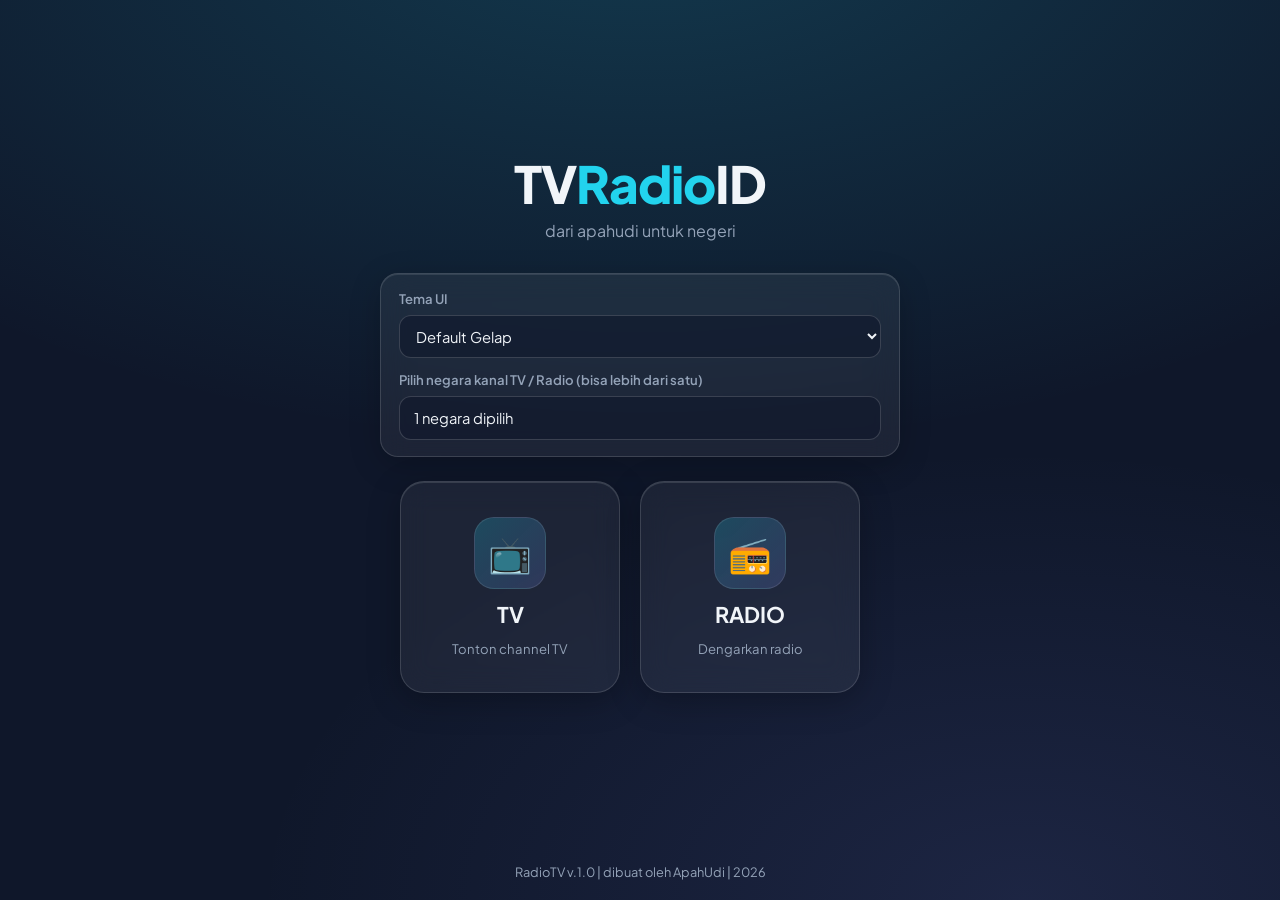
<file: index.html>
<!DOCTYPE html>
<html lang="id">
<head>
  <meta charset="UTF-8" />
  <meta name="viewport" content="width=device-width, initial-scale=1.0, viewport-fit=cover" />
  <title>TVRadioID | dari apahudi untuk negeri</title>
  <meta name="theme-color" content="#0f172a" />
  <link rel="preconnect" href="https://fonts.googleapis.com" />
  <link rel="preconnect" href="https://fonts.gstatic.com" crossorigin />
  <link href="https://fonts.googleapis.com/css2?family=Plus+Jakarta+Sans:wght@400;600;700;800&display=swap" rel="stylesheet" />
  <style>
    :root{--bg:#0f172a;--text:#f1f5f9;--muted:#94a3b8;--accent:#22d3ee;--accent2:#818cf8}
    *{box-sizing:border-box;margin:0;padding:0}
    body{min-height:100vh;font-family:"Plus Jakarta Sans",system-ui,sans-serif;color:var(--text);background:radial-gradient(ellipse 80% 60% at 50% -10%,rgba(34,211,238,.18),transparent),radial-gradient(ellipse 60% 50% at 80% 100%,rgba(129,140,248,.12),transparent),var(--bg);display:flex;flex-direction:column}
    .wrap{flex:1;display:flex;flex-direction:column;align-items:center;justify-content:center;padding:2rem 1.25rem;text-align:center}
    .brand{margin-bottom:.35rem;font-size:clamp(2rem,6vw,3.2rem);font-weight:800;letter-spacing:-.02em}
    .brand span{color:var(--accent)}
    .tagline{color:var(--muted);font-size:1rem;margin-bottom:2rem}
    .country-box{width:100%;max-width:520px;margin-bottom:1.5rem;padding:1rem 1.1rem;border-radius:18px;background:rgba(255,255,255,.06);border:1px solid rgba(255,255,255,.14);backdrop-filter:blur(14px);-webkit-backdrop-filter:blur(14px);box-shadow:0 8px 32px rgba(0,0,0,.2), inset 0 1px 0 rgba(255,255,255,.1);text-align:left}
    .country-box label{display:block;font-size:.82rem;color:var(--muted);margin-bottom:.5rem;font-weight:600}
    .country-toggle{width:100%;padding:.75rem .9rem;border-radius:12px;border:1px solid rgba(255,255,255,.16);background:rgba(15,23,42,.55);color:var(--text);font:inherit;font-size:.92rem;text-align:left;cursor:pointer}
    .country-toggle:focus{outline:none;border-color:rgba(34,211,238,.5)}
    .country-panel{margin-top:.6rem;border:1px solid rgba(255,255,255,.12);border-radius:12px;background:rgba(15,23,42,.72);overflow:hidden}
    .country-panel[hidden]{display:none}
    .country-search{width:100%;padding:.65rem .8rem;border:0;border-bottom:1px solid rgba(255,255,255,.1);background:transparent;color:var(--text);font:inherit;font-size:.9rem}
    .country-search:focus{outline:none}
    .country-actions{display:flex;gap:.5rem;padding:.5rem .7rem;border-bottom:1px solid rgba(255,255,255,.08)}
    .country-actions button{background:none;border:0;color:var(--accent);font:inherit;font-size:.78rem;cursor:pointer;padding:.2rem 0}
    .country-list{max-height:220px;overflow:auto;padding:.35rem .5rem}
    .country-item{display:flex;align-items:center;gap:.55rem;padding:.35rem .3rem;font-size:.88rem;cursor:pointer;border-radius:8px}
    .country-item:hover{background:rgba(255,255,255,.05)}
    .country-item input{accent-color:var(--accent)}
    .choices{display:grid;grid-template-columns:repeat(2,minmax(140px,220px));gap:1.25rem;width:100%;max-width:480px}
    .choice{position:relative;display:flex;flex-direction:column;align-items:center;justify-content:center;gap:.75rem;padding:2.2rem 1.5rem;border-radius:24px;text-decoration:none;color:var(--text);background:rgba(255,255,255,.06);border:1px solid rgba(255,255,255,.14);backdrop-filter:blur(14px);-webkit-backdrop-filter:blur(14px);box-shadow:0 8px 32px rgba(0,0,0,.25), inset 0 1px 0 rgba(255,255,255,.12);transition:transform .2s ease, box-shadow .2s ease, border-color .2s ease;cursor:pointer}
    .choice:hover,.choice:focus-visible{transform:translateY(-4px);border-color:rgba(34,211,238,.45);box-shadow:0 12px 40px rgba(34,211,238,.18), inset 0 1px 0 rgba(255,255,255,.18);outline:none}
    .choice .icon{width:72px;height:72px;border-radius:20px;display:flex;align-items:center;justify-content:center;font-size:2.2rem;background:linear-gradient(135deg,rgba(34,211,238,.22),rgba(129,140,248,.18));border:1px solid rgba(255,255,255,.1)}
    .choice .label{font-size:1.35rem;font-weight:700}
    .choice .sub{font-size:.82rem;color:var(--muted)}
    footer{padding:1.25rem;text-align:center;color:var(--muted);font-size:.8rem}
    @media (max-width:420px){.choices{grid-template-columns:1fr;max-width:280px}.choice{padding:1.8rem 1.25rem}}

    body[data-theme="win11"]{--bg:#f3f3f3;--text:#1a1a1a;--muted:#5c5c5c;--accent:#0078d4;--accent2:#005a9e}
    body[data-theme="mac"]{--bg:#f5f5f7;--text:#1d1d1f;--muted:#6e6e73;--accent:#007aff;--accent2:#5856d6}
    body[data-theme="ubuntu"]{--bg:#2c2c2c;--text:#f7f7f7;--muted:#b0b0b0;--accent:#e95420;--accent2:#77216f}
    body[data-theme="minimalis"]{--bg:#ffffff;--text:#111;--muted:#666;--accent:#111;--accent2:#444}
    body[data-theme="win11"],body[data-theme="mac"],body[data-theme="minimalis"]{background:var(--bg)}
    body[data-theme="win11"] .choice,body[data-theme="mac"] .choice,body[data-theme="minimalis"] .choice,body[data-theme="win11"] .country-box,body[data-theme="mac"] .country-box,body[data-theme="minimalis"] .country-box{background:rgba(255,255,255,.85);color:var(--text);border-color:rgba(0,0,0,.1)}
    body[data-theme="win11"] .country-toggle,body[data-theme="win11"] #theme-select,body[data-theme="win11"] .country-search,body[data-theme="win11"] .country-panel,
    body[data-theme="mac"] .country-toggle,body[data-theme="mac"] #theme-select,body[data-theme="mac"] .country-search,body[data-theme="mac"] .country-panel,
    body[data-theme="minimalis"] .country-toggle,body[data-theme="minimalis"] #theme-select,body[data-theme="minimalis"] .country-search,body[data-theme="minimalis"] .country-panel{background:#fff;color:var(--text);border-color:rgba(0,0,0,.12)}
    body[data-theme="ubuntu"] .choice,body[data-theme="ubuntu"] .country-box{background:rgba(59,59,59,.8);border-color:rgba(255,255,255,.12)}
  </style>
</head>
<body>
  <main class="wrap">
    <div class="brand">TV<span>Radio</span>ID</div>
    <p class="tagline">dari apahudi untuk negeri</p>
    <div class="country-box">
      <label for="theme-select">Tema UI</label>
      <select id="theme-select" style="width:100%;padding:.65rem .8rem;border-radius:12px;border:1px solid rgba(255,255,255,.16);background:rgba(15,23,42,.55);color:var(--text);font:inherit;font-size:.92rem;margin-bottom:.8rem">
        <option value="dark">Default Gelap</option>
        <option value="win11">Windows 11</option>
        <option value="mac">Mac OS Tahoe</option>
        <option value="ubuntu">Ubuntu 26</option>
        <option value="minimalis">Minimalis</option>
      </select>
      <label for="country-toggle">Pilih negara kanal TV / Radio (bisa lebih dari satu)</label>
      <button type="button" class="country-toggle" id="country-toggle" aria-expanded="false">Semua Negara</button>
      <div class="country-panel" id="country-panel" hidden>
        <input type="search" class="country-search" id="country-search" placeholder="Cari negara…" aria-label="Cari negara" />
        <div class="country-actions">
          <button type="button" id="country-all">Pilih semua tampil</button>
          <button type="button" id="country-none">Hapus semua</button>
        </div>
        <div class="country-list" id="country-list"></div>
      </div>
    </div>
    <div class="choices" role="navigation" aria-label="Pilih mode">
      <a class="choice" id="go-tv" href="tv.html">
        <div class="icon" aria-hidden="true">📺</div>
        <div class="label">TV</div>
        <div class="sub">Tonton channel TV</div>
      </a>
      <a class="choice" id="go-radio" href="radio.html">
        <div class="icon" aria-hidden="true">📻</div>
        <div class="label">RADIO</div>
        <div class="sub">Dengarkan radio</div>
      </a>
    </div>
  </main>
  <footer>RadioTV v.1.0 | dibuat oleh ApahUdi | 2026</footer>
  <script src="stations-data.js?v=8"></script>
  <script>
  (() => {

    const themeSelect = document.getElementById('theme-select');
    function applyTheme(t,save){ t=['dark','win11','mac','ubuntu','minimalis'].includes(t)?t:'dark'; document.body.dataset.theme=t; if(themeSelect) themeSelect.value=t; if(save) try{localStorage.setItem('tvradio_theme',t)}catch{} }
    applyTheme(localStorage.getItem('tvradio_theme')||'dark',false);
    if(themeSelect) themeSelect.addEventListener('change',()=>applyTheme(themeSelect.value,true));

    const toggle = document.getElementById('country-toggle');
    const panel = document.getElementById('country-panel');
    const search = document.getElementById('country-search');
    const list = document.getElementById('country-list');
    const btnAll = document.getElementById('country-all');
    const btnNone = document.getElementById('country-none');
    const tv = document.getElementById('go-tv');
    const radio = document.getElementById('go-radio');
    const data = Array.isArray(window.STATIONS_DATA) ? window.STATIONS_DATA : [];
    const names = new Intl.DisplayNames(['id'], { type: 'region' });
    const counts = new Map();
    data.forEach(s => { const c = String(s.country||'').toUpperCase(); if (/^[A-Z]{2}$/.test(c)) counts.set(c, (counts.get(c)||0)+1); });
    const entries = Array.from(counts.entries()).map(([code,n]) => {
      let name = code; try { name = names.of(code) || code; } catch {}
      return {code, name, n};
    }).sort((a,b)=>a.name.localeCompare(b.name,'id'));
    let selected = [];
    try {
      const stored = localStorage.getItem('tvradio_country');
      selected = stored === null ? ['ID'] : stored.split(',').map(s=>s.trim().toUpperCase()).filter(Boolean);
    } catch { selected = ['ID']; }

    function renderList() {
      const q = (search.value || '').toLowerCase().trim();
      list.innerHTML = '';
      const frag = document.createDocumentFragment();
      entries.filter(e => !q || e.name.toLowerCase().includes(q) || e.code.toLowerCase().includes(q)).forEach(e => {
        const lab = document.createElement('label');
        lab.className = 'country-item';
        const cb = document.createElement('input');
        cb.type = 'checkbox'; cb.value = e.code; cb.checked = selected.includes(e.code);
        cb.addEventListener('change', () => {
          if (cb.checked) { if (!selected.includes(e.code)) selected.push(e.code); }
          else selected = selected.filter(x => x !== e.code);
          updateLinks();
        });
        const span = document.createElement('span');
        span.textContent = `${e.name} (${e.n})`;
        lab.append(cb, span);
        frag.appendChild(lab);
      });
      list.appendChild(frag);
    }
    function updateLinks() {
      const val = selected.join(',');
      toggle.textContent = selected.length ? `${selected.length} negara dipilih` : 'Semua Negara';
      const q = selected.length ? `?country=${encodeURIComponent(val)}` : '';
      tv.href = 'tv.html' + q;
      radio.href = 'radio.html' + q;
      try { localStorage.setItem('tvradio_country', val); } catch {}
    }
    toggle.addEventListener('click', () => {
      const open = panel.hidden;
      panel.hidden = !open;
      toggle.setAttribute('aria-expanded', String(open));
      if (open) { search.focus(); renderList(); }
    });
    document.addEventListener('click', (e) => {
      if (!panel.hidden && !e.target.closest('.country-box')) { panel.hidden = true; toggle.setAttribute('aria-expanded','false'); }
    });
    search.addEventListener('input', renderList);
    btnAll.addEventListener('click', () => {
      const q = (search.value || '').toLowerCase().trim();
      entries.filter(e => !q || e.name.toLowerCase().includes(q) || e.code.toLowerCase().includes(q)).forEach(e => { if (!selected.includes(e.code)) selected.push(e.code); });
      renderList(); updateLinks();
    });
    btnNone.addEventListener('click', () => { selected = []; renderList(); updateLinks(); });
    renderList();
    updateLinks();
  })();
  </script>
</body>
</html>
</file>
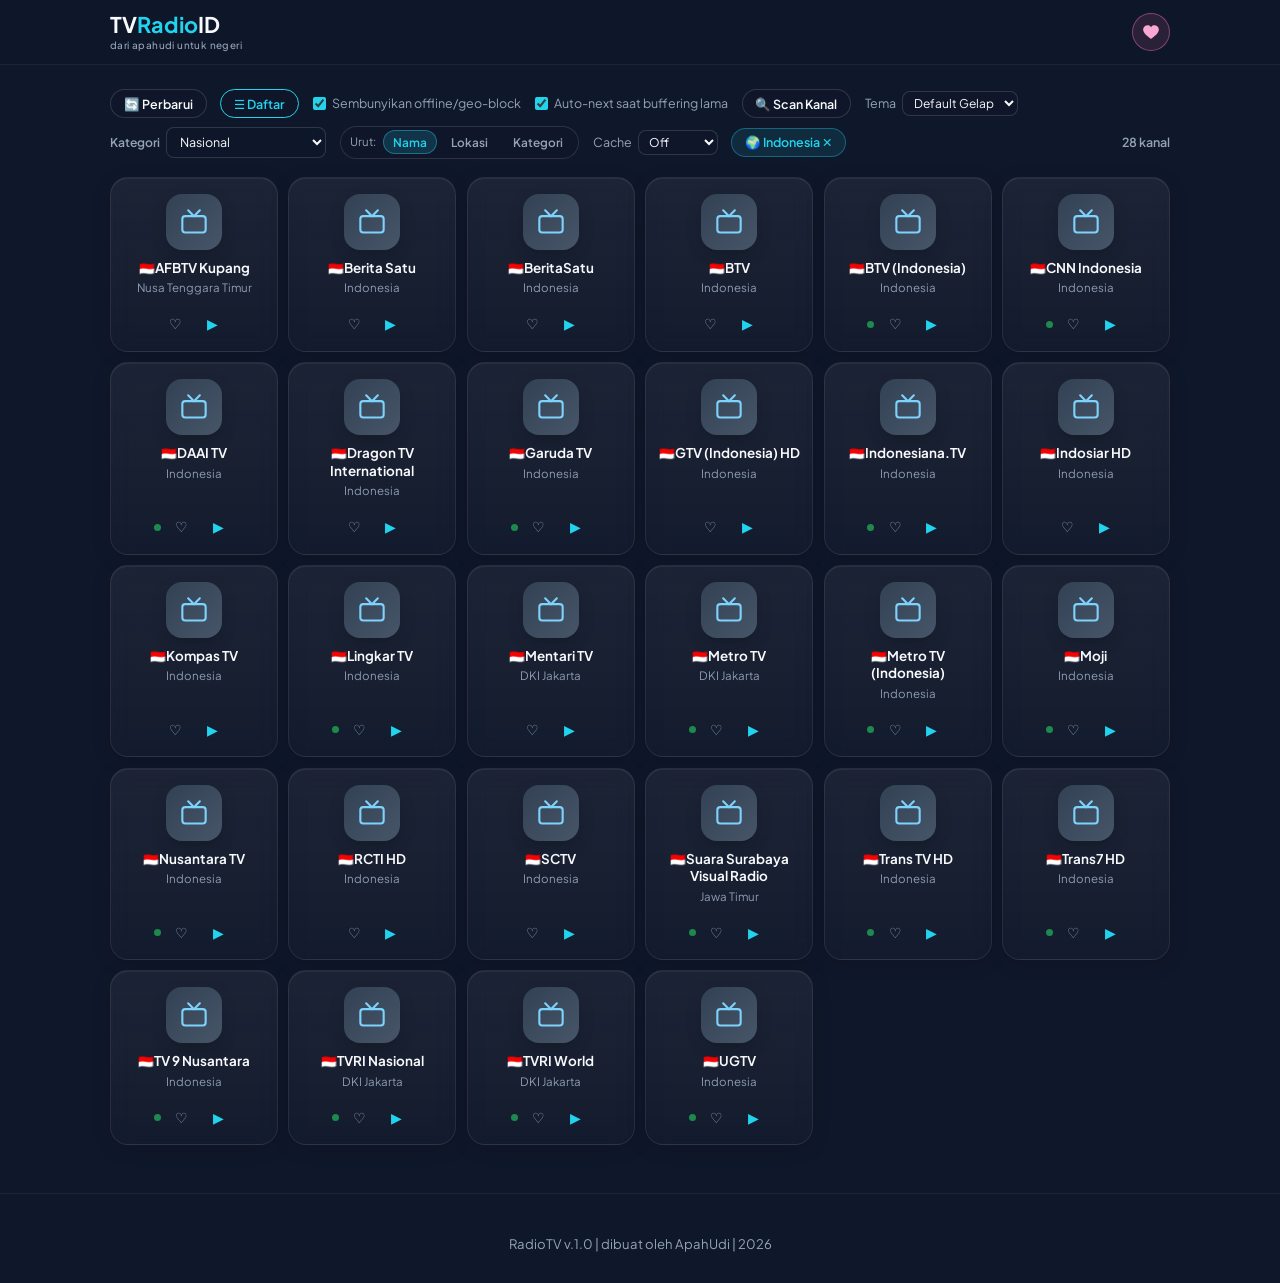
<file: tv.html>
<!DOCTYPE html>
<html lang="id">
<head>
  <meta charset="UTF-8" />
  <meta name="viewport" content="width=device-width, initial-scale=1.0, viewport-fit=cover" />
  <title>TV Indonesia | TVRadioID</title>
  <meta name="description" content="Nonton channel televisi live streaming dari seluruh Indonesia di TVRadioID." />
  <meta name="theme-color" content="#0f172a" />
  <link rel="stylesheet" href="style.css?v=35" />
  <link rel="preconnect" href="https://fonts.googleapis.com" />
  <link rel="preconnect" href="https://fonts.gstatic.com" crossorigin />
  <link href="https://fonts.googleapis.com/css2?family=Plus+Jakarta+Sans:wght@300;400;500;600;700&display=swap" rel="stylesheet" />
</head>
<body data-page="tv">
  <script>try{var t=localStorage.getItem('tvradio_theme');if(t)document.body.dataset.theme=t}catch(e){}</script>
  <header class="header">
    <div class="container nav">
      <a href="index.html" class="brand" aria-label="TVRadioID — dari apahudi untuk negeri">
        <span class="logo">TV<span>Radio</span>ID</span>
        <span class="tagline">dari apahudi untuk negeri</span>
      </a>
      <div class="nav-right">
        <button type="button" class="donate-btn" id="donate-btn" aria-label="Donasi via DANA" title="Donasi via DANA">
          <svg viewBox="0 0 24 24" width="18" height="18" fill="currentColor" aria-hidden="true"><path d="M12 21s-7.6-4.8-9.5-9.1A5.7 5.7 0 0 1 12 5.5a5.7 5.7 0 0 1 9.5 6.4C19.6 16.2 12 21 12 21z"/></svg>
        </button>
        <button type="button" class="settings-btn" id="settings-fab" aria-label="Pengaturan" aria-expanded="false" aria-controls="settings-panel" title="Pengaturan">
          <svg viewBox="0 0 24 24" width="18" height="18" fill="currentColor" aria-hidden="true"><path d="M19.14 12.94a7.43 7.43 0 0 0 .05-.94 7.43 7.43 0 0 0-.05-.94l2.03-1.58a.5.5 0 0 0 .12-.64l-1.92-3.32a.5.5 0 0 0-.61-.22l-2.39.96a7.28 7.28 0 0 0-1.63-.94l-.36-2.54A.5.5 0 0 0 13.88 2h-3.76a.5.5 0 0 0-.5.42l-.36 2.54c-.59.23-1.14.54-1.63.94l-2.39-.96a.5.5 0 0 0-.61.22L2.71 8.48a.5.5 0 0 0 .12.64l2.03 1.58a7.43 7.43 0 0 0-.05.94 7.43 7.43 0 0 0 .05.94l-2.03 1.58a.5.5 0 0 0-.12.64l1.92 3.32a.5.5 0 0 0 .61.22l2.39-.96c.49.4 1.04.71 1.63.94l.36 2.54a.5.5 0 0 0 .5.42h3.76a.5.5 0 0 0 .5-.42l.36-2.54c.59-.23 1.14-.54 1.63-.94l2.39.96a.5.5 0 0 0 .61-.22l1.92-3.32a.5.5 0 0 0-.12-.64l-2.03-1.58ZM12 15.5A3.5 3.5 0 1 1 12 8a3.5 3.5 0 0 1 0 7.5Z"/></svg>
        </button>
        <!-- navigasi dihapus sesuai permintaan -->
      </div>
    </div>
  </header>

  <div class="settings-backdrop" id="settings-backdrop" hidden></div>
  <section id="utama" class="section section-cards">
    <div class="container">
      <div class="settings-panel" id="settings-panel" aria-label="Pengaturan">
        <div class="settings-panel-head">
          <strong>Pengaturan</strong>
          <button type="button" class="settings-close" id="settings-close" aria-label="Tutup pengaturan">✕</button>
        </div>
        <div class="toolbar">
          <button type="button" class="refresh-btn" id="refresh-btn" title="Muat ulang daftar dari stations.json">🔄 Perbarui</button>
          <button type="button" class="view-toggle" id="view-toggle" aria-pressed="true" title="Ubah ke tampilan daftar">☰ Daftar</button>
          <label class="hide-toggle"><input type="checkbox" id="hide-offline" checked /> Sembunyikan offline/geo-block</label>
          <label class="hide-toggle"><input type="checkbox" id="auto-next-buffer" checked /> Auto-next saat buffering lama</label>
          <button type="button" class="scan-btn" id="scan-btn" title="Scan semua kanal di kategori ini">🔍 Scan Kanal</button>
          <label class="theme-toggle" title="Tema UI">
            Tema
            <select id="theme-select" aria-label="Tema UI">
              <option value="dark">Default Gelap</option>
              <option value="win11">Windows 11</option>
              <option value="mac">Mac OS Tahoe</option>
              <option value="ubuntu">Ubuntu 26</option>
              <option value="minimalis">Minimalis</option>
            </select>
          </label>
          <label class="category-filter toolbar-category" for="filter-tabs">
            <span class="category-filter-label">Kategori</span>
            <select class="category-select" id="filter-tabs" aria-label="Filter kategori">
        <option value="all">Semua</option>
        <option value="favorit">★ Favorit</option>
        <option value="nasional" selected>Nasional</option>
        <option value="regional">Regional</option>
        <option value="religi">Religi</option>
        <option value="olahraga">Olahraga</option>
        <option value="film">Film</option>
        <option value="komedi">Komedi</option>
        <option value="hiburan">Hiburan</option>
        <option value="anak">Anak</option>
        <option value="musik">Musik</option>
        <option value="dokumenter">Dokumenter</option>
        <option value="berita">Berita</option>
            </select>
          </label>
        <div class="sort-group" id="sort-group" role="group" aria-label="Urutkan kanal">
          <span class="sort-label">Urut:</span>
          <button type="button" class="sort-btn active" data-sort="name" aria-pressed="true">Nama</button>
          <button type="button" class="sort-btn" data-sort="location" aria-pressed="false">Lokasi</button>
          <button type="button" class="sort-btn" data-sort="category" aria-pressed="false">Kategori</button>
        </div>
        <label class="cache-toggle" title="Cache video HLS untuk jaringan lambat">
          Cache
          <select id="cache-size" aria-label="Ukuran cache video">
            <option value="off">Off</option>
            <option value="small">Kecil</option>
            <option value="medium">Sedang</option>
            <option value="large">Besar</option>
          </select>
        </label>
          <button type="button" class="country-clear" id="country-clear" hidden></button>
          <span class="count" id="station-count" aria-live="polite"></span>
        </div>
      </div>
      <div class="station-list view-grid" id="station-list" role="list">
        <!-- diisi oleh script.js -->
      </div>
      <p id="station-empty" class="empty-msg" hidden>Tidak ada yang cocok.</p>
    </div>
  </section>

  <footer class="footer">
    <div class="container">
      <div class="footer-inner">
        <p class="footer-copy">RadioTV v.1.0 | dibuat oleh ApahUdi | 2026</p>
      </div>
    </div>
  </footer>

  <!-- Donasi -->
  <div class="donate-modal" id="donate-modal" hidden>
    <div class="donate-backdrop" id="donate-backdrop"></div>
    <div class="donate-card" role="dialog" aria-modal="true" aria-labelledby="donate-title">
      <button type="button" class="fp-close donate-close" id="donate-close" aria-label="Tutup">✕</button>
      <div class="donate-heart">❤️</div>
      <h2 id="donate-title">Dukung TVRadioID</h2>
      <p class="donate-sub">Scan QRIS dengan semua mobile banking & e-wallet</p>
      <img src="QRIS.png" alt="QRIS Donasi TVRadioID" class="donate-qris" loading="lazy" />
      <dl class="donate-details">
        <div><dt>Nama</dt><dd>Moh Agus Budiman</dd></div>
        <div><dt>Nomor DANA</dt><dd class="donate-number">085323073037</dd></div>
      </dl>
      <button type="button" class="donate-copy" id="donate-copy">Salin nomor DANA</button>
      <p class="donate-note">Terima kasih atas dukungan Anda.</p>
    </div>
  </div>

  <!-- Pemutar TV fullscreen -->
  <div class="video-modal" id="video-modal" hidden>
    <div class="video-modal-backdrop" id="video-backdrop"></div>
    <div class="video-modal-box" role="dialog" aria-modal="true" aria-labelledby="video-title">
      <div class="video-modal-header">
        <div class="video-modal-info">
          <span class="fp-type">📺</span>
          <div>
            <div class="fp-title" id="video-title">Channel TV</div>
            <div class="fp-sub" id="video-sub">Indonesia</div>
          </div>
        </div>
        <div class="video-nav">
          <button type="button" class="video-nav-btn" id="video-prev" aria-label="Kanal sebelumnya">‹ Prev Channel</button>
          <button type="button" class="video-nav-btn" id="video-next" aria-label="Kanal berikutnya">Next Channel ›</button>
          <button type="button" class="video-nav-btn" id="video-cc" aria-label="Subtitle" aria-pressed="false">CC</button>
          <select id="video-cc-track" class="video-cc-select" aria-label="Pilih subtitle" hidden></select>
          <select id="video-quality" class="video-cc-select" aria-label="Pilih kualitas video" title="Kualitas video">
            <option value="auto">Auto</option>
          </select>
          <button class="fp-close" id="video-close" aria-label="Tutup pemutar video">✕</button>
        </div>
      </div>
      <div class="scan-progress" id="scan-progress" hidden>
        <div class="scan-progress-bar"><div class="scan-progress-fill" id="scan-progress-fill"></div></div>
        <div class="scan-progress-text" id="scan-progress-text"></div>
      </div>
      <div class="scan-body" id="scan-body">
        <div class="scan-list" id="scan-list" hidden></div>
        <div class="scan-video-wrap">
          <video id="video-player" controls playsinline autoplay></video>
          <div class="video-overlay" id="video-overlay" hidden>
            <div class="video-overlay-inner">
              <div class="video-spinner" aria-hidden="true"></div>
              <div class="video-overlay-text" id="video-overlay-text">Memuat…</div>
            </div>
          </div>
        </div>
      </div>
      <div class="fp-status" id="video-status">Memuat…</div>
    </div>
  </div>

  <div class="floating-player" id="floating-player" hidden>
    <div class="fp-header">
      <span class="fp-type" id="fp-type">📻</span>
      <div class="fp-info">
        <div class="fp-title" id="fp-title">Judul Stasiun</div>
        <div class="fp-sub" id="fp-sub">Kota, Provinsi</div>
      </div>
      <button class="fp-close" id="fp-close" aria-label="Tutup pemutar">✕</button>
    </div>
    <div class="fp-controls">
      <button class="fp-play" id="fp-play" aria-label="Putar / Jeda">▶</button>
      <button class="fp-stop" id="fp-stop" aria-label="Berhenti">⏹</button>
      <div class="fp-volume">
        <label class="sr-only" for="fp-vol">Volume</label>
        <input type="range" id="fp-vol" min="0" max="1" step="0.1" value="1" />
      </div>
    </div>
    <div class="fp-status" id="fp-status">Siap</div>
  </div>

  <script src="hls.min.js?v=1"></script>
  <script src="stations-data.js?v=8"></script>
  <script src="script.js?v=39"></script>
</body>
</html>
</file>
<file: style.css>
/* =========================================
   TVRadio Indonesia — Styles (compact list)
   ========================================= */
:root {
  --bg: #0f172a;
  --card: #1e293b;
  --accent: #22d3ee;
  --accent-hover: #818cf8;
  --text: #f8fafc;
  --text-dim: #94a3b8;
  --danger: #ef4444;
  --radius: 16px;
  --shadow: 0 10px 25px -5px rgba(0, 0, 0, 0.35);
  --transition: 0.2s ease;
}
body[data-theme="win11"] {
  --bg: #f3f3f3; --card: #ffffff; --accent: #0078d4; --accent-hover: #005a9e;
  --text: #1a1a1a; --text-dim: #5c5c5c; --danger: #c42b1c; --radius: 8px;
  --shadow: 0 2px 8px rgba(0,0,0,0.08);
}
body[data-theme="mac"] {
  --bg: #f5f5f7; --card: #ffffff; --accent: #007aff; --accent-hover: #0056b3;
  --text: #1d1d1f; --text-dim: #6e6e73; --danger: #ff3b30; --radius: 14px;
  --shadow: 0 4px 20px rgba(0,0,0,0.08);
}
body[data-theme="ubuntu"] {
  --bg: #2c2c2c; --card: #3b3b3b; --accent: #e95420; --accent-hover: #ff6a3d;
  --text: #f7f7f7; --text-dim: #b0b0b0; --danger: #ef4444; --radius: 10px;
  --shadow: 0 8px 24px rgba(0,0,0,0.35);
}
body[data-theme="minimalis"] {
  --bg: #ffffff; --card: #ffffff; --accent: #111111; --accent-hover: #444444;
  --text: #111111; --text-dim: #666666; --danger: #c62828; --radius: 4px;
  --shadow: none;
}

* { box-sizing: border-box; margin: 0; padding: 0; }
html { scroll-behavior: smooth; }

body {
  font-family: "Plus Jakarta Sans", system-ui, -apple-system, sans-serif;
  background: var(--bg);
  color: var(--text);
  line-height: 1.55;
  min-height: 100vh;
  display: flex;
  flex-direction: column;
}

a { color: var(--accent); text-decoration: none; }
a:hover { color: var(--accent-hover); }

.container { max-width: 1100px; margin: 0 auto; padding: 0 1.25rem; }

/* ===== Header ===== */
.header {
  position: sticky; top: 0; z-index: 50;
  background: rgba(15, 23, 42, 0.85);
  backdrop-filter: blur(10px);
  border-bottom: 1px solid rgba(255, 255, 255, 0.06);
}
.nav { display: flex; align-items: center; justify-content: space-between; gap: 1rem; height: 64px; }
.section, #utama, #provinsi, #tentang { scroll-margin-top: 76px; }
.brand { display: inline-flex; flex-direction: column; line-height: 1.1; color: var(--text); }
.brand:hover { color: var(--text); }
.logo { font-size: 1.35rem; font-weight: 700; color: var(--text); }
.logo span { color: var(--accent); }
.tagline {
  margin-top: 0.15rem;
  font-size: 0.62rem; font-weight: 500; letter-spacing: 0.04em;
  color: var(--text-dim); text-transform: lowercase;
}
.nav-right { display: flex; align-items: center; gap: 0.9rem; }
.donate-btn {
  display: inline-flex; align-items: center; justify-content: center;
  width: 38px; height: 38px; padding: 0; border-radius: 50%;
  border: 1px solid rgba(244, 114, 182, 0.45);
  background: rgba(244, 114, 182, 0.12); color: #f9a8d4;
  font-family: inherit; font-size: 0.8rem; font-weight: 600;
  cursor: pointer; transition: all var(--transition);
}
.donate-btn:hover, .donate-btn:focus-visible {
  background: rgba(244, 114, 182, 0.22); color: #fbcfe8; border-color: #f472b6;
  outline: none;
}
.donate-btn svg { flex: 0 0 auto; }
.nav-menu ul { display: flex; list-style: none; gap: 1.5rem; }
.nav-menu a { color: var(--text-dim); font-weight: 500; font-size: 0.92rem; transition: color var(--transition); }
.nav-menu a:hover, .nav-menu a:focus { color: var(--text); }
.nav-toggle { display: none; background: none; border: none; cursor: pointer; padding: 0.4rem; }
.nav-close { display: none; }
.nav-toggle .bar { display: block; width: 24px; height: 2.5px; background: var(--text); margin: 6px 0; border-radius: 2px; transition: transform var(--transition), opacity var(--transition); }

/* ===== Hero ===== */
.hero {
  padding: 1.75rem 0 1.5rem;
  text-align: center;
  background: linear-gradient(180deg, rgba(34, 211, 238, 0.07) 0%, transparent 70%);
}
.hero-inner { max-width: 720px; margin: 0 auto; }
.hero h1 { font-size: clamp(1.8rem, 5vw, 2.75rem); font-weight: 800; line-height: 1.15; margin-bottom: 0.75rem; letter-spacing: -0.5px; }
.accent { color: var(--accent); }
.lead { font-size: clamp(0.95rem, 2vw, 1.15rem); color: var(--text-dim); margin-bottom: 1.5rem; }
.hero-actions { display: flex; gap: 0.75rem; justify-content: center; margin-bottom: 1.75rem; flex-wrap: wrap; }

.btn {
  display: inline-flex; align-items: center; gap: 0.5rem;
  padding: 0.7rem 1.4rem; border-radius: 999px;
  font-weight: 600; font-size: 0.92rem; cursor: pointer;
  border: none; transition: transform var(--transition), background var(--transition), color var(--transition);
}
.btn:active { transform: scale(0.96); }
.btn-primary { background: var(--accent); color: #000; }
.btn-primary:hover { background: var(--accent-hover); }
.btn-outline { background: transparent; color: var(--text); border: 1px solid var(--text-dim); }
.btn-outline:hover { border-color: var(--text); background: rgba(255, 255, 255, 0.05); }

.search-box { max-width: 520px; margin: 0 auto; display: flex; gap: 0.5rem; }
.search-box input {
  flex: 1; padding: 0.8rem 1.2rem; border-radius: 999px;
  border: 1px solid rgba(255, 255, 255, 0.12);
  background: rgba(15, 23, 42, 0.6); color: var(--text);
  font-family: inherit; font-size: 0.92rem; outline: none;
  transition: border-color var(--transition), box-shadow var(--transition);
}
.search-box input::placeholder { color: var(--text-dim); }
.search-box input:focus { border-color: var(--accent); box-shadow: 0 0 0 4px rgba(34, 211, 238, 0.15); }
.search-btn {
  padding: 0.8rem 1.2rem; border-radius: 999px;
  border: 1px solid rgba(255, 255, 255, 0.12);
  background: rgba(15, 23, 42, 0.6); color: var(--text);
  cursor: pointer; font-size: 1rem;
}
.search-btn:hover { background: rgba(255, 255, 255, 0.08); border-color: var(--accent); }

.sr-only { position: absolute; width: 1px; height: 1px; padding: 0; margin: -1px; overflow: hidden; clip: rect(0, 0, 0, 0); border: 0; }

/* ===== Toolbar ===== */
.toolbar {
  display: flex; align-items: center; flex-wrap: wrap;
  gap: 0.5rem 0.85rem;
  margin-bottom: 1.15rem;
  font-size: 0.78rem; color: var(--text-dim);
}
.toolbar .count { margin-left: auto; color: var(--text-dim); font-weight: 600; font-size: 0.78rem; }
.refresh-btn {
  display: inline-flex; align-items: center; gap: 0.35rem;
  padding: 0.35rem 0.8rem; border-radius: 999px;
  border: 1px solid rgba(255, 255, 255, 0.14);
  background: rgba(15, 23, 42, 0.6); color: var(--text);
  font-family: inherit; font-size: 0.78rem; font-weight: 600;
  cursor: pointer; transition: all var(--transition);
}
.refresh-btn:hover { border-color: var(--accent); color: var(--accent); }
.refresh-btn.busy { opacity: 0.55; pointer-events: none; }
.scan-btn {
  display: inline-flex; align-items: center; gap: 0.35rem;
  padding: 0.35rem 0.8rem; border-radius: 999px;
  border: 1px solid rgba(255, 255, 255, 0.14);
  background: rgba(15, 23, 42, 0.6); color: var(--text);
  font-family: inherit; font-size: 0.78rem; font-weight: 600;
  cursor: pointer; transition: all var(--transition);
}
.scan-btn:hover { border-color: var(--accent); color: var(--accent); }
.scan-btn.busy { border-color: rgba(234,179,8,0.5); color: #fde047; }
.country-clear {
  display: inline-flex; align-items: center; gap: 0.35rem;
  padding: 0.35rem 0.8rem; border-radius: 999px;
  border: 1px solid rgba(34,211,238,0.35);
  background: rgba(34,211,238,0.1); color: var(--accent);
  font-family: inherit; font-size: 0.78rem; font-weight: 600;
  cursor: pointer;
}
.country-clear:hover { background: rgba(34,211,238,0.18); }
.view-toggle {
  display: inline-flex; align-items: center; gap: 0.35rem;
  padding: 0.35rem 0.8rem; border-radius: 999px;
  border: 1px solid rgba(255, 255, 255, 0.14);
  background: rgba(15, 23, 42, 0.6); color: var(--text-dim);
  font-family: inherit; font-size: 0.78rem; font-weight: 600;
  cursor: pointer; transition: all var(--transition);
}
.view-toggle:hover, .view-toggle[aria-pressed="true"] {
  border-color: var(--accent); color: var(--accent);
}
.hide-toggle {
  display: inline-flex; align-items: center; gap: 0.4rem;
  cursor: pointer; user-select: none;
}
.hide-toggle input { accent-color: var(--accent); cursor: pointer; }

/* ===== Urutkan & cache (halaman TV) ===== */
.sort-group {
  display: inline-flex; align-items: center; gap: 0.3rem;
  padding: 0.2rem 0.35rem 0.2rem 0.55rem; border-radius: 999px;
  border: 1px solid rgba(255, 255, 255, 0.12);
  background: rgba(15, 23, 42, 0.6);
}
.sort-label { font-size: 0.72rem; color: var(--text-dim); margin-right: 0.15rem; }
.sort-btn {
  padding: 0.22rem 0.55rem; border-radius: 999px;
  border: 1px solid transparent; background: transparent;
  color: var(--text-dim); font-family: inherit; font-size: 0.74rem; font-weight: 600;
  cursor: pointer; transition: all var(--transition);
}
.sort-btn:hover { color: var(--text); }
.sort-btn.active, .sort-btn[aria-pressed="true"] {
  background: rgba(34, 211, 238, 0.16); color: var(--accent);
  border-color: rgba(34, 211, 238, 0.4);
}
.cache-toggle, .theme-toggle {
  display: inline-flex; align-items: center; gap: 0.4rem;
  cursor: pointer; user-select: none;
}
.cache-toggle input { accent-color: var(--accent); cursor: pointer; }
.cache-toggle select, .theme-toggle select {
  background: rgba(15,23,42,0.6); color: var(--text);
  border: 1px solid rgba(255,255,255,0.14); border-radius: 8px;
  padding: 0.2rem 0.4rem; font: inherit; font-size: 0.75rem;
}
.cache-toggle.caching { color: var(--accent); }
.cache-toggle.caching input, .cache-toggle.caching select { cursor: progress; }

/* ===== Sections ===== */
.section { padding: 3rem 0; }
#utama { padding-top: 1.5rem; }
.section-alt { background: rgba(30, 41, 59, 0.35); }
.section-header { text-align: center; margin-bottom: 1.5rem; }
.section-header h2 { font-size: clamp(1.35rem, 3vw, 1.8rem); font-weight: 700; margin-bottom: 0.3rem; display: inline-flex; align-items: center; gap: 0.4rem; }
.section-header p { color: var(--text-dim); font-size: 0.95rem; }
.count { color: var(--accent); font-weight: 700; }

/* ===== Tabs ===== */
.category-tabs { display: flex; gap: 0.45rem; justify-content: center; flex-wrap: wrap; margin-bottom: 1.1rem; }
.tab {
  padding: 0.45rem 0.95rem; border-radius: 999px;
  border: 1px solid rgba(255, 255, 255, 0.12);
  background: transparent; color: var(--text-dim);
  font-family: inherit; font-size: 0.8rem; font-weight: 500;
  cursor: pointer; transition: all var(--transition);
}
.tab:hover { border-color: var(--accent); color: var(--text); }
.tab.active { background: var(--accent); color: #000; border-color: var(--accent); }
.category-filter { display: flex; align-items: center; justify-content: center; gap: 0.6rem; margin-bottom: 1.1rem; }
.category-filter-label { font-size: 0.82rem; color: var(--text-dim); font-weight: 600; }
.category-select {
  min-width: min(280px, 100%); padding: 0.55rem 0.85rem; border-radius: 10px;
  border: 1px solid rgba(255,255,255,0.14); background: rgba(15,23,42,0.65);
  color: var(--text); font: inherit; font-size: 0.88rem;
}
.category-select:focus { outline: none; border-color: var(--accent); }
.toolbar .category-filter, .toolbar-category { margin-bottom: 0; justify-content: flex-start; gap: 0.4rem; }
.toolbar .category-select { min-width: 160px; padding: 0.35rem 0.55rem; font-size: 0.78rem; border-radius: 8px; }
.toolbar .category-filter-label { font-size: 0.76rem; }

/* ===== Station list ===== */
.station-list {
  display: grid;
  grid-template-columns: repeat(auto-fill, minmax(460px, 1fr));
  column-gap: 1.5rem;
}
.list-group {
  grid-column: 1 / -1;
  font-size: 0.72rem; font-weight: 700; letter-spacing: 0.08em;
  color: var(--accent); padding: 0.7rem 0.35rem 0.2rem;
  border-bottom: 1px solid rgba(34, 211, 238, 0.2);
  margin-top: 0.15rem;
}
.list-group.fav-group { color: #fbbf24; border-bottom-color: rgba(251,191,36,0.25); }

.row {
  display: flex;
  align-items: center;
  gap: 0.7rem;
  padding: 0.45rem 0.35rem;
  border-bottom: 1px solid rgba(255, 255, 255, 0.06);
  cursor: pointer;
  border-radius: 8px;
  transition: background var(--transition);
  min-width: 0;
  position: relative;
  overflow: hidden;
}
.row-buffer-line {
  position: absolute; left: 8px; right: 8px; bottom: 0;
  height: 3px; border-radius: 2px; opacity: 0.95;
}
.row-buffer-line.green { background: #22c55e; }
.row-buffer-line.yellow { background: #eab308; }
.row-buffer-line.red { background: #ef4444; }
.row:hover, .row:focus-visible { background: rgba(255, 255, 255, 0.04); outline: none; }
.row:focus-visible { box-shadow: 0 0 0 1px var(--accent) inset; }

.row-logo {
  flex: 0 0 auto;
  position: relative;
  width: 38px; height: 38px;
  border-radius: 8px;
  background: linear-gradient(135deg, #334155, #475569);
  display: flex; align-items: center; justify-content: center;
  font-size: 1.05rem; overflow: hidden;
  color: #7dd3fc;
}
.row-logo svg { display: block; }
.row-logo img {
  position: absolute; inset: 0;
  width: 100%; height: 100%; object-fit: contain;
  background: #f8fafc;
}

.row-main { flex: 1; min-width: 0; display: flex; align-items: baseline; gap: 0.5rem; }
.row-name {
  font-weight: 600; font-size: 0.9rem;
  white-space: nowrap; overflow: hidden; text-overflow: ellipsis;
  display: inline-flex; align-items: center; gap: 0.35rem;
}
.row-flag { font-size: 0.78rem; line-height: 1; flex: 0 0 auto; filter: saturate(0.95); }
.row-region {
  font-size: 0.75rem; color: var(--text-dim);
  white-space: nowrap; overflow: hidden; text-overflow: ellipsis; flex: 0 0 auto;
}
.row-region::before { content: "·"; margin-right: 0.5rem; color: #475569; }
.row:focus { outline: 2px solid var(--accent); outline-offset: 2px; background: rgba(34, 211, 238, 0.08); }

.row-actions { display: flex; align-items: center; gap: 0.1rem; flex: 0 0 auto; }
.row-status { flex: 0 0 auto; font-size: 0.6rem; font-weight: 700; letter-spacing: 0.4px; text-transform: uppercase; }
.row-status.offline {
  padding: 0.1rem 0.35rem; border-radius: 999px;
  background: rgba(239, 68, 68, 0.14); color: #fca5a5;
  border: 1px solid rgba(239, 68, 68, 0.35);
}
.row-status.online {
  width: 7px; height: 7px; border-radius: 50%;
  background: #22c55e; opacity: 0.65;
}
.row[data-status="offline"] .row-name { color: var(--text-dim); }
.row-play, .row-fav {
  background: transparent; border: none; cursor: pointer;
  color: var(--text-dim); border-radius: 50%;
  width: 32px; height: 32px; display: flex; align-items: center; justify-content: center;
  font-size: 0.9rem; transition: color var(--transition), background var(--transition);
}
.row-play { color: var(--accent); }
.row-play:hover { background: rgba(34, 211, 238, 0.15); color: var(--accent); }
.row-fav:hover { color: var(--text); background: rgba(255, 255, 255, 0.06); }
.row-fav.active { color: var(--danger); }

.row.is-playing .row-name { color: var(--accent); }
.row.is-playing .row-logo { box-shadow: 0 0 0 2px var(--accent) inset; }

/* ===== Grid view ===== */
.station-list.view-grid {
  grid-template-columns: repeat(auto-fill, minmax(158px, 1fr));
  gap: 0.65rem;
}
.view-grid .row {
  flex-direction: column;
  align-items: stretch;
  gap: 0.55rem;
  padding: 1rem 0.75rem 0.65rem;
  min-height: 150px;
  text-align: center;
  border: 1px solid rgba(255, 255, 255, 0.08);
  border-radius: 18px;
  background: linear-gradient(180deg, rgba(255,255,255,0.06), rgba(255,255,255,0.02));
  backdrop-filter: blur(10px);
  box-shadow: 0 4px 20px rgba(0,0,0,0.12), inset 0 1px 0 rgba(255,255,255,0.06);
  transition: transform .2s ease, border-color .2s ease, box-shadow .2s ease, background .2s ease;
}
.view-grid .row:hover, .view-grid .row:focus-visible {
  transform: translateY(-3px);
  border-color: rgba(34, 211, 238, 0.35);
  box-shadow: 0 10px 28px rgba(0,0,0,0.2), 0 0 0 1px rgba(34,211,238,0.12), inset 0 1px 0 rgba(255,255,255,0.08);
  background: linear-gradient(180deg, rgba(34,211,238,0.08), rgba(255,255,255,0.03));
}
.view-grid .row-logo { width: 56px; height: 56px; margin: 0 auto; border-radius: 16px; box-shadow: 0 6px 16px rgba(0,0,0,0.18); }
.view-grid .row-logo svg { width: 28px; height: 28px; }
.view-grid .row-main { flex-direction: column; align-items: center; gap: 0.2rem; width: 100%; }
.view-grid .row-name {
  white-space: normal; font-size: 0.84rem; font-weight: 650; line-height: 1.3;
  display: -webkit-box; -webkit-line-clamp: 2; -webkit-box-orient: vertical;
  overflow: hidden;
}
.view-grid .row-region { font-size: 0.72rem; color: var(--text-dim); opacity: 0.95; }
.view-grid .row-region::before { content: none; }
.view-grid .row-actions { width: 100%; justify-content: center; gap: 0.3rem; margin-top: auto; padding-top: 0.15rem; }

.empty-msg { grid-column: 1 / -1; text-align: center; color: var(--text-dim); padding: 1.5rem; font-size: 0.95rem; }

/* ===== Chips (provinsi) ===== */
.chip-cloud { display: flex; flex-wrap: wrap; gap: 0.5rem; justify-content: center; }
.chip {
  display: inline-flex; align-items: center; gap: 0.4rem;
  padding: 0.4rem 0.8rem; border-radius: 999px;
  border: 1px solid rgba(255, 255, 255, 0.1);
  background: rgba(30, 41, 59, 0.6);
  color: var(--text); font-family: inherit; font-size: 0.8rem;
  cursor: pointer; transition: all var(--transition);
}
.chip:hover { border-color: var(--accent); background: rgba(34, 211, 238, 0.08); }
.chip.active {
  border-color: var(--accent);
  background: rgba(34, 211, 238, 0.16);
  color: var(--accent);
}
.chip .n { color: var(--accent); font-weight: 700; font-size: 0.72rem; }

/* ===== Toast ===== */
.toast {
  position: fixed; left: 50%; bottom: calc(1.25rem + env(safe-area-inset-bottom, 0px));
  transform: translate(-50%, 0.75rem);
  max-width: min(92vw, 460px);
  padding: 0.6rem 1rem; border-radius: 999px;
  background: #1e293b; color: var(--text);
  border: 1px solid rgba(255, 255, 255, 0.14);
  font-size: 0.82rem; text-align: center;
  box-shadow: 0 10px 30px rgba(0, 0, 0, 0.45);
  opacity: 0; pointer-events: none; z-index: 300;
  transition: opacity 0.2s ease, transform 0.2s ease;
}
.toast.show { opacity: 1; transform: translate(-50%, 0); }

/* ===== About ===== */
.section-about .about-grid { display: grid; grid-template-columns: 1fr 1fr; gap: 2rem; align-items: start; }
.about-text h2 { font-size: 1.5rem; font-weight: 700; margin-bottom: 0.75rem; }
.about-text p { color: var(--text-dim); margin-bottom: 0.75rem; font-size: 0.92rem; }
.feature-list { list-style: none; margin-top: 0.5rem; }
.feature-list li { padding: 0.4rem 0; color: var(--text); font-size: 0.88rem; border-bottom: 1px solid rgba(255, 255, 255, 0.06); }
.card.warn { background: rgba(239, 68, 68, 0.1); border: 1px solid rgba(239, 68, 68, 0.25); padding: 1.25rem; border-radius: var(--radius); }
.card.warn h3 { color: var(--danger); font-size: 1rem; margin-bottom: 0.4rem; }
.card.warn p { color: var(--text-dim); font-size: 0.85rem; margin-bottom: 0.6rem; }
.card.warn p:last-child { margin-bottom: 0; }
.card.warn .small { font-size: 0.76rem; color: #9ca3af; }

/* ===== Video Modal (fullscreen) ===== */
.video-modal {
  position: fixed; inset: 0; z-index: 200;
  display: flex; align-items: stretch; justify-content: center;
  padding: 0; background: #000;
}
.video-modal-backdrop { display: none; }
.video-modal-box {
  position: relative; z-index: 1; width: 100%; height: 100%; max-width: none;
  background: #000; border: none; border-radius: 0; overflow: hidden;
  display: flex; flex-direction: column;
}
.video-modal-header {
  position: absolute; top: 0; left: 0; right: 0; z-index: 3;
  display: flex; align-items: center; justify-content: space-between; gap: 0.75rem;
  padding: calc(0.7rem + env(safe-area-inset-top, 0px)) 1rem 1.4rem;
  background: linear-gradient(to bottom, rgba(0, 0, 0, 0.82), rgba(0, 0, 0, 0));
  pointer-events: none;
}
.video-modal-header > * { pointer-events: auto; }
.video-modal-info { display: flex; align-items: center; gap: 0.7rem; min-width: 0; color: #f8fafc; }
.video-modal-info .fp-sub { color: #cbd5e1; }
#video-player {
  flex: 1 1 auto; width: 100%; height: 100%; min-height: 0;
  aspect-ratio: auto; object-fit: contain; background: #000; display: block;
}
.video-modal-box .fp-status {
  position: absolute; left: 0; right: 0; bottom: 0; z-index: 3;
  padding: 0.55rem 1rem calc(0.55rem + env(safe-area-inset-bottom, 0px));
  background: linear-gradient(to top, rgba(0, 0, 0, 0.8), rgba(0, 0, 0, 0));
  color: #e2e8f0; text-align: center; pointer-events: none;
}
.video-modal .fp-close {
  width: 40px; height: 40px; border-radius: 50%;
  background: rgba(15, 23, 42, 0.7); border: 1px solid rgba(255, 255, 255, 0.2);
  color: #f8fafc; font-size: 1.05rem; flex: 0 0 auto;
}
.video-modal .fp-close:hover, .video-modal .fp-close:focus-visible {
  background: rgba(239, 68, 68, 0.8); border-color: #ef4444; outline: none;
}
.video-nav { display: flex; align-items: center; gap: 0.5rem; flex: 0 0 auto; }
.video-nav-btn {
  min-height: 40px; padding: 0.45rem 0.85rem; border-radius: 999px;
  border: 1px solid rgba(255,255,255,0.22); background: rgba(15,23,42,0.72);
  color: #f8fafc; font: inherit; font-size: 0.78rem; font-weight: 600;
  cursor: pointer; white-space: nowrap;
}
.video-nav-btn:hover, .video-nav-btn:focus-visible {
  background: rgba(34,211,238,0.22); border-color: var(--accent); outline: none;
}
.video-modal.scan-mode .video-modal-header {
  position: relative; background: rgba(0,0,0,0.92);
  padding: 0.7rem 1rem; pointer-events: auto;
}
.scan-progress { padding: 0.5rem 1rem; background: rgba(15,23,42,0.95); border-bottom: 1px solid rgba(255,255,255,0.08); }
.scan-progress-bar { height: 8px; background: rgba(255,255,255,0.12); border-radius: 999px; overflow: hidden; }
.scan-progress-fill { height: 100%; width: 0%; background: linear-gradient(90deg,#22d3ee,#818cf8); transition: width .25s ease; }
.scan-progress-text { margin-top: 0.35rem; font-size: 0.76rem; color: #cbd5e1; text-align: center; }
.scan-body { flex: 1; min-height: 0; display: flex; flex-direction: column; }
.scan-video-wrap { position: relative; flex: 1; min-height: 0; display: flex; }
.scan-video-wrap #video-player { width: 100%; height: 100%; }
.video-modal.scan-mode .scan-body { flex-direction: row; }
.video-modal.scan-mode .scan-list {
  display: flex !important; flex-direction: column; width: min(38%, 360px); min-width: 220px;
  overflow-y: auto; background: rgba(15,23,42,0.96); border-right: 1px solid rgba(255,255,255,0.08);
}
.video-modal.scan-mode .scan-video-wrap { flex: 1; min-width: 0; align-items: center; justify-content: center; padding: 0.75rem; }
.video-modal.scan-mode #video-player { max-height: 100%; border-radius: 10px; }
.video-modal.scan-mode .video-modal-box .fp-status { position: relative; background: rgba(0,0,0,0.9); }
.scan-item { display: flex; align-items: center; gap: 0.5rem; padding: 0.55rem 0.75rem; font-size: 0.8rem; color: #cbd5e1; border-bottom: 1px solid rgba(255,255,255,0.05); }
.scan-item .dot { width: 10px; height: 10px; border-radius: 50%; background: rgba(255,255,255,0.2); flex: 0 0 auto; }
.scan-item.green .dot { background: #22c55e; }
.scan-item.yellow .dot { background: #eab308; }
.scan-item.red .dot { background: #ef4444; }
.scan-item.active { background: rgba(34,211,238,0.12); color: #fff; }
.scan-item .name { overflow: hidden; text-overflow: ellipsis; white-space: nowrap; }
@media (max-width: 760px) {
  .video-modal.scan-mode .scan-body { flex-direction: column; }
  .video-modal.scan-mode .scan-list { width: 100%; min-width: 0; max-height: 35vh; border-right: 0; border-bottom: 1px solid rgba(255,255,255,0.08); }
}
.video-nav-btn.glow {
  border-color: var(--accent);
  color: #fff;
  box-shadow: 0 0 0 2px rgba(34,211,238,0.25), 0 0 18px rgba(34,211,238,0.55);
  background: rgba(34,211,238,0.28);
}
.video-nav-btn.active { background: rgba(34,211,238,0.22); border-color: var(--accent); color: #fff; }
.video-nav-btn:disabled { opacity: 0.45; cursor: default; }
.video-cc-select {
  background: rgba(15,23,42,0.72); color: #f8fafc; border: 1px solid rgba(255,255,255,0.2);
  border-radius: 8px; padding: 0.35rem 0.45rem; font: inherit; font-size: 0.74rem; max-width: 160px;
}
.video-cc-select[hidden] { display: none !important; }
.video-overlay {
  position: absolute; left: 12px; bottom: 56px; z-index: 4;
  display: flex; align-items: flex-end; justify-content: flex-start;
  pointer-events: none; max-width: min(280px, calc(100% - 24px));
}
.video-overlay-inner {
  display: inline-flex; align-items: center; gap: 0.5rem;
  padding: 0.45rem 0.65rem; border-radius: 10px;
  background: rgba(2, 6, 23, 0.62); backdrop-filter: blur(4px);
  color: #f8fafc; text-align: left; min-width: 0;
  box-shadow: 0 4px 16px rgba(0,0,0,0.25);
}
.video-spinner {
  width: 18px; height: 18px; border-radius: 50%; flex: 0 0 auto;
  border: 2px solid rgba(255,255,255,0.2); border-top-color: var(--accent);
  animation: tvspin 0.9s linear infinite;
}
.video-overlay-text { font-size: 0.72rem; font-weight: 600; line-height: 1.3; text-shadow: 0 1px 2px rgba(0,0,0,0.6); white-space: nowrap; overflow: hidden; text-overflow: ellipsis; }
.video-overlay.level-green .video-overlay-inner { border: 1px solid rgba(34,197,94,0.45); }
.video-overlay.level-green .video-spinner { border-top-color: #22c55e; }
.video-overlay.level-green .video-overlay-text { color: #86efac; }
.video-overlay.level-yellow .video-overlay-inner { border: 1px solid rgba(234,179,8,0.45); }
.video-overlay.level-yellow .video-spinner { border-top-color: #eab308; }
.video-overlay.level-yellow .video-overlay-text { color: #fde047; }
.video-overlay.level-red .video-overlay-inner { border: 1px solid rgba(239,68,68,0.45); }
.video-overlay.level-red .video-spinner { border-top-color: #ef4444; }
.video-overlay.level-red .video-overlay-text { color: #fca5a5; }
@keyframes tvspin { to { transform: rotate(360deg); } }
body.video-open { overflow: hidden; }
body.donate-open { overflow: hidden; }

/* ===== Floating audio player ===== */
.floating-player {
  position: fixed; bottom: 1rem; left: 1rem; right: 1rem; z-index: 100;
  background: var(--card); border: 1px solid rgba(255, 255, 255, 0.1);
  border-radius: var(--radius); padding: 0.8rem 1rem;
  box-shadow: var(--shadow); display: flex; flex-direction: column; gap: 0.6rem;
  max-width: 440px; margin: 0 auto; animation: slideUp 0.3s ease;
}
@keyframes slideUp { from { opacity: 0; transform: translateY(16px); } to { opacity: 1; transform: translateY(0); } }
.fp-header { display: flex; align-items: center; gap: 0.7rem; }
.fp-type { font-size: 1.35rem; }
.fp-info { flex: 1; min-width: 0; }
.fp-title { font-weight: 600; font-size: 0.9rem; white-space: nowrap; overflow: hidden; text-overflow: ellipsis; }
.fp-sub { font-size: 0.76rem; color: var(--text-dim); white-space: nowrap; overflow: hidden; text-overflow: ellipsis; }
.fp-close { background: transparent; border: none; color: var(--text-dim); font-size: 1.15rem; cursor: pointer; line-height: 1; padding: 0.2rem; }
.fp-close:hover { color: var(--text); }
.fp-controls { display: flex; align-items: center; gap: 0.65rem; }
.fp-play, .fp-stop { width: 40px; height: 40px; border-radius: 50%; border: none; background: var(--accent); color: #000; font-weight: 700; font-size: 0.95rem; cursor: pointer; display: flex; align-items: center; justify-content: center; }
.fp-play:hover { background: var(--accent-hover); }
.fp-stop { background: #334155; color: var(--text); }
.fp-stop:hover { background: #475569; }
.fp-volume { flex: 1; min-width: 70px; }
.fp-volume input { width: 100%; cursor: pointer; accent-color: var(--accent); }
.fp-status { font-size: 0.72rem; color: var(--text-dim); text-align: center; min-height: 1rem; }

/* ===== Donation modal ===== */
.donate-modal {
  position: fixed; inset: 0; z-index: 250;
  display: flex; align-items: center; justify-content: center;
  padding: 1.25rem;
}
.donate-backdrop { position: absolute; inset: 0; background: rgba(2, 6, 23, 0.82); backdrop-filter: blur(6px); }
.donate-card {
  position: relative; z-index: 1; width: 100%; max-width: 360px;
  background: var(--card); border: 1px solid rgba(255, 255, 255, 0.12);
  border-radius: var(--radius); padding: 1.6rem 1.4rem 1.35rem;
  box-shadow: var(--shadow); text-align: center;
  animation: slideUp 0.25s ease;
}
.donate-close { position: absolute; top: 0.6rem; right: 0.7rem; }
.donate-heart { font-size: 2rem; line-height: 1; margin-bottom: 0.35rem; }
.donate-card h2 { font-size: 1.2rem; font-weight: 700; margin-bottom: 0.15rem; }
.donate-sub { color: var(--text-dim); font-size: 0.82rem; margin-bottom: 0.75rem; }
.donate-qris {
  display: block; width: min(220px, 70vw); height: auto;
  margin: 0 auto 1rem; border-radius: 12px; background: #fff; padding: 8px;
}
.donate-details {
  display: flex; flex-direction: column; gap: 0.6rem;
  margin-bottom: 1rem; text-align: left;
}
.donate-details > div {
  display: flex; align-items: baseline; justify-content: space-between; gap: 0.75rem;
  padding: 0.55rem 0.75rem; border-radius: 10px;
  background: rgba(15, 23, 42, 0.6); border: 1px solid rgba(255, 255, 255, 0.08);
}
.donate-details dt { font-size: 0.74rem; color: var(--text-dim); }
.donate-details dd { font-weight: 600; font-size: 0.9rem; text-align: right; }
.donate-number { color: var(--accent); font-size: 1rem !important; letter-spacing: 0.03em; }
.donate-copy {
  width: 100%; padding: 0.6rem 1rem; border-radius: 999px; border: none;
  background: var(--accent); color: #001018;
  font-family: inherit; font-size: 0.86rem; font-weight: 700; cursor: pointer;
  transition: background var(--transition);
}
.donate-copy:hover, .donate-copy:focus-visible { background: var(--accent-hover); color: #fff; outline: none; }
.donate-note { margin-top: 0.7rem; font-size: 0.72rem; color: var(--text-dim); }

/* ===== Footer ===== */
.footer { margin-top: auto; padding: 2.5rem 0 1.75rem; border-top: 1px solid rgba(255, 255, 255, 0.06); }
.footer-inner { display: flex; flex-direction: column; align-items: center; gap: 0.6rem; text-align: center; }
.footer-brand { font-size: 1.35rem; font-weight: 700; }
.footer-brand span { color: var(--accent); }
.footer-tagline { color: var(--text-dim); font-size: 0.86rem; }
.footer-copy { color: var(--text-dim); font-size: 0.82rem; margin: 0; }

/* ===== Responsive ===== */
@media (max-width: 768px) {
  body { -webkit-tap-highlight-color: transparent; }
  .container { padding: 0 1rem; }
  .nav-toggle { display: block; }
  /* backdrop-filter pada header membuat fixed menu terikat ke header, jadi dimatikan. */
  .header { backdrop-filter: none; background: #0f172a; }
  .nav-menu {
    position: fixed; inset: 0; background: #0f172a;
    opacity: 0; visibility: hidden; pointer-events: none;
    transition: opacity var(--transition), visibility var(--transition);
    padding-top: 72px;
  }
  .nav-menu.open { opacity: 1; visibility: visible; pointer-events: auto; }
  .nav-close {
    display: inline-flex; align-items: center; justify-content: center;
    position: absolute; top: 12px; right: 1rem;
    width: 44px; height: 44px;
    background: none; border: none; color: var(--text);
    font-family: inherit; font-size: 1.35rem; cursor: pointer;
  }
  .nav-menu ul { flex-direction: column; align-items: center; gap: 1.25rem; padding: 1rem; }
  .nav-menu a { font-size: 1.05rem; color: var(--text); }
  .nav { height: 56px; }
  .brand { min-width: 0; }
  .logo { font-size: 1.15rem; }
  .tagline { font-size: 0.54rem; white-space: nowrap; }
  .nav-right { gap: 0.45rem; }
  .donate-btn { width: 34px; height: 34px; }
  .hero { padding: 1.25rem 0 1rem; }
  .hero h1 { font-size: clamp(1.55rem, 8vw, 2rem); }
  .lead { font-size: 0.92rem; margin-bottom: 1.15rem; }
  .hero-actions { flex-direction: row; gap: 0.5rem; margin-bottom: 1.25rem; }
  .btn { width: auto; max-width: none; flex: 1 1 0; justify-content: center; min-height: 44px; }
  .search-box { flex-direction: row; gap: 0.4rem; }
  .search-box input { width: 100%; font-size: 16px; min-height: 46px; padding: 0.7rem 1rem; }
  .search-box .search-btn { width: auto; min-width: 46px; min-height: 46px; border-radius: 12px; }
  .toolbar { gap: 0.4rem 0.6rem; font-size: 0.74rem; }
  .toolbar .count { flex: 1 1 100%; margin-left: 0; order: 9; text-align: center; font-size: 0.72rem; }
  .refresh-btn, .view-toggle { min-height: 38px; }
  .hide-toggle { min-height: 38px; }
  .sort-group { order: 4; }
  .cache-toggle { order: 5; min-height: 38px; }
  #utama { padding-top: 1rem; }
  .section { padding: 2.1rem 0; }
  .section-header { margin-bottom: 1.1rem; }
  .category-tabs {
    flex-wrap: nowrap; justify-content: flex-start;
    overflow-x: auto; overscroll-behavior-x: contain;
    margin: 0 -1rem 1rem; padding: 0 1rem 0.35rem;
    scrollbar-width: none;
  }
  .category-tabs::-webkit-scrollbar { display: none; }
  .tab { flex: 0 0 auto; min-height: 34px; padding: 0.45rem 0.9rem; }
  .station-list { grid-template-columns: 1fr; }
  .station-list.view-grid { grid-template-columns: repeat(auto-fill, minmax(128px, 1fr)); gap: 0.5rem; }
  .row { padding: 0.5rem 0.25rem; }
  .row-logo { width: 42px; height: 42px; }
  .row-play, .row-fav { width: 38px; height: 38px; font-size: 0.95rem; }
  .row-name { font-size: 0.88rem; }
  .row-region { font-size: 0.72rem; }
  .view-grid .row { min-height: 124px; padding: 0.65rem 0.4rem 0.4rem; }
  .chip { min-height: 36px; }
  .section-about .about-grid { grid-template-columns: 1fr; }
  .floating-player {
    left: 0.75rem; right: 0.75rem;
    bottom: calc(0.75rem + env(safe-area-inset-bottom, 0px));
    padding: 0.7rem 0.85rem;
  }
  .footer { padding: 2rem 0 1.5rem; }
}
@media (max-width: 420px) {
  .station-list.view-grid { grid-template-columns: repeat(2, minmax(0, 1fr)); }
  .hide-toggle { flex: 1 1 100%; justify-content: center; }
}
@media (max-width: 600px) {
  .video-modal-box { max-height: 100dvh; }
  .video-modal-header { flex-wrap: wrap; gap: 0.5rem; padding-bottom: 0.8rem; }
  .video-modal-info { flex: 1 1 auto; }
  .video-nav { width: 100%; justify-content: space-between; }
  .video-nav-btn { flex: 1 1 0; min-height: 38px; padding: 0.4rem 0.5rem; font-size: 0.72rem; }
  .video-nav .fp-close { width: 38px; height: 38px; }
  body.player-open { padding-bottom: 150px; }
}

/* ===== Utilities ===== */
.hidden, [hidden] { display: none !important; }


/* ===== Theme overrides ===== */
body[data-theme="win11"] .header, body[data-theme="mac"] .header, body[data-theme="minimalis"] .header {
  background: rgba(255,255,255,0.82); border-bottom: 1px solid rgba(0,0,0,0.08);
}
body[data-theme="ubuntu"] .header { background: rgba(44,44,44,0.92); border-bottom: 1px solid rgba(255,255,255,0.08); }
body[data-theme="win11"] .refresh-btn, body[data-theme="win11"] .view-toggle, body[data-theme="win11"] .scan-btn, body[data-theme="win11"] .cache-toggle select, body[data-theme="win11"] .theme-toggle select, body[data-theme="win11"] .category-select,
body[data-theme="mac"] .refresh-btn, body[data-theme="mac"] .view-toggle, body[data-theme="mac"] .scan-btn, body[data-theme="mac"] .cache-toggle select, body[data-theme="mac"] .theme-toggle select, body[data-theme="mac"] .category-select,
body[data-theme="minimalis"] .refresh-btn, body[data-theme="minimalis"] .view-toggle, body[data-theme="minimalis"] .scan-btn, body[data-theme="minimalis"] .cache-toggle select, body[data-theme="minimalis"] .theme-toggle select, body[data-theme="minimalis"] .category-select {
  background: rgba(255,255,255,0.9); color: var(--text); border-color: rgba(0,0,0,0.12);
}
body[data-theme="ubuntu"] .refresh-btn, body[data-theme="ubuntu"] .view-toggle, body[data-theme="ubuntu"] .scan-btn, body[data-theme="ubuntu"] .cache-toggle select, body[data-theme="ubuntu"] .theme-toggle select, body[data-theme="ubuntu"] .category-select {
  background: rgba(59,59,59,0.9); color: var(--text); border-color: rgba(255,255,255,0.12);
}
body[data-theme="win11"] .tab, body[data-theme="mac"] .tab, body[data-theme="minimalis"] .tab { background:#fff; color:var(--text-dim); border-color:rgba(0,0,0,0.1); }
body[data-theme="win11"] .tab.active, body[data-theme="mac"] .tab.active, body[data-theme="minimalis"] .tab.active { color:#fff; background:var(--accent); border-color:var(--accent); }
body[data-theme="ubuntu"] .tab.active { color:#fff; background:var(--accent); border-color:var(--accent); }
body[data-theme="win11"] .row, body[data-theme="mac"] .row, body[data-theme="minimalis"] .row { border-bottom-color: rgba(0,0,0,0.08); }
body[data-theme="win11"] .row:hover, body[data-theme="mac"] .row:hover, body[data-theme="minimalis"] .row:hover { background: rgba(0,0,0,0.03); }
body[data-theme="win11"] .view-grid .row, body[data-theme="mac"] .view-grid .row, body[data-theme="minimalis"] .view-grid .row { background: rgba(255,255,255,0.85); border-color: rgba(0,0,0,0.08); box-shadow: 0 2px 10px rgba(0,0,0,0.04); }
body[data-theme="win11"] .view-grid .row:hover, body[data-theme="mac"] .view-grid .row:hover, body[data-theme="minimalis"] .view-grid .row:hover { background: #fff; border-color: rgba(0,120,212,0.25); }
body[data-theme="ubuntu"] .view-grid .row { background: linear-gradient(180deg, rgba(255,255,255,0.07), rgba(255,255,255,0.03)); border-color: rgba(255,255,255,0.08); }
body[data-theme="win11"] .row-logo, body[data-theme="mac"] .row-logo, body[data-theme="minimalis"] .row-logo { background: linear-gradient(135deg,#e5e7eb,#d1d5db); color:#475569; }
body[data-theme="minimalis"] .row-logo { background:#f3f4f6; box-shadow:none; }
body[data-theme="win11"] .chip, body[data-theme="mac"] .chip, body[data-theme="minimalis"] .chip { background:#fff; color:var(--text-dim); border-color:rgba(0,0,0,0.1); }
body[data-theme="win11"] .chip.active, body[data-theme="mac"] .chip.active, body[data-theme="minimalis"] .chip.active { background:var(--accent); color:#fff; border-color:var(--accent); }
body[data-theme="win11"] .section-alt, body[data-theme="mac"] .section-alt, body[data-theme="minimalis"] .section-alt { background: rgba(0,0,0,0.02); }
body[data-theme="minimalis"] .header, body[data-theme="minimalis"] .card, body[data-theme="minimalis"] .donate-card, body[data-theme="minimalis"] .floating-player { box-shadow:none; }
body[data-theme="minimalis"] .row { border-radius:0; }
body[data-theme="win11"] .donate-card, body[data-theme="mac"] .donate-card, body[data-theme="minimalis"] .donate-card,
body[data-theme="win11"] .floating-player, body[data-theme="mac"] .floating-player, body[data-theme="minimalis"] .floating-player { background:#fff; color:var(--text); border-color:rgba(0,0,0,0.1); }
body[data-theme="win11"] .donate-details > div, body[data-theme="mac"] .donate-details > div, body[data-theme="minimalis"] .donate-details > div { background:#f8fafc; border-color:rgba(0,0,0,0.08); }
body[data-theme="win11"] .toast, body[data-theme="mac"] .toast, body[data-theme="minimalis"] .toast { background:#fff; color:var(--text); border-color:rgba(0,0,0,0.12); }
body[data-theme="win11"] .footer, body[data-theme="mac"] .footer, body[data-theme="minimalis"] .footer { border-top-color:rgba(0,0,0,0.08); }
body[data-theme="win11"] .list-group, body[data-theme="mac"] .list-group, body[data-theme="minimalis"] .list-group { border-bottom-color:rgba(0,0,0,0.1); }
body[data-theme="minimalis"] * { box-shadow:none !important; }
body[data-theme="minimalis"] .header { backdrop-filter:none; }


/* ===== Settings button / panel ===== */
.settings-btn {
  display: none;
  width: 38px; height: 38px; border-radius: 10px; border: 1px solid rgba(255,255,255,0.16);
  background: rgba(15,23,42,0.45); color: var(--text);
  align-items: center; justify-content: center; cursor: pointer;
}
.settings-btn:hover { border-color: var(--accent); color: var(--accent); }
.settings-backdrop { position: fixed; inset: 0; background: rgba(0,0,0,0.45); z-index: 1190; }
.settings-panel-head { display: none; align-items: center; justify-content: space-between; margin-bottom: 0.75rem; }
.settings-panel-head strong { font-size: 0.95rem; }
.settings-close { background: none; border: 1px solid rgba(255,255,255,0.14); color: var(--text); width: 32px; height: 32px; border-radius: 8px; cursor: pointer; }
@media (max-width: 768px) {
  .settings-btn { display: inline-flex; }
  .settings-panel {
    display: none; position: fixed; top: calc(64px + env(safe-area-inset-top, 0px)); left: 12px; right: 12px;
    z-index: 1201; max-height: calc(100dvh - 88px - env(safe-area-inset-top, 0px)); overflow: auto;
    background: var(--card); border: 1px solid rgba(255,255,255,0.1); border-radius: 16px;
    padding: 1rem; box-shadow: var(--shadow);
  }
  .settings-panel.open { display: block; }
  .settings-panel-head { display: flex; }
  .settings-panel .toolbar { justify-content: stretch; flex-direction: column; align-items: stretch; }
  .settings-panel .toolbar > * { width: 100%; justify-content: space-between; }
  .settings-panel .toolbar .category-filter, .settings-panel .toolbar .theme-toggle, .settings-panel .toolbar .cache-toggle, .settings-panel .toolbar .sort-group { justify-content: space-between; }
  .settings-panel .toolbar .count { margin-left: 0; text-align: left; }
}
@media (min-width: 769px) {
  .settings-backdrop { display: none !important; }
}
body[data-theme="win11"] .settings-btn, body[data-theme="mac"] .settings-btn, body[data-theme="minimalis"] .settings-btn { background: rgba(255,255,255,0.92); color: var(--text); border-color: rgba(0,0,0,0.12); }
body[data-theme="win11"] .settings-panel, body[data-theme="mac"] .settings-panel, body[data-theme="minimalis"] .settings-panel { background: #fff; border-color: rgba(0,0,0,0.1); }
body[data-theme="ubuntu"] .settings-btn { background: rgba(59,59,59,0.92); border-color: rgba(255,255,255,0.12); }
</file>
